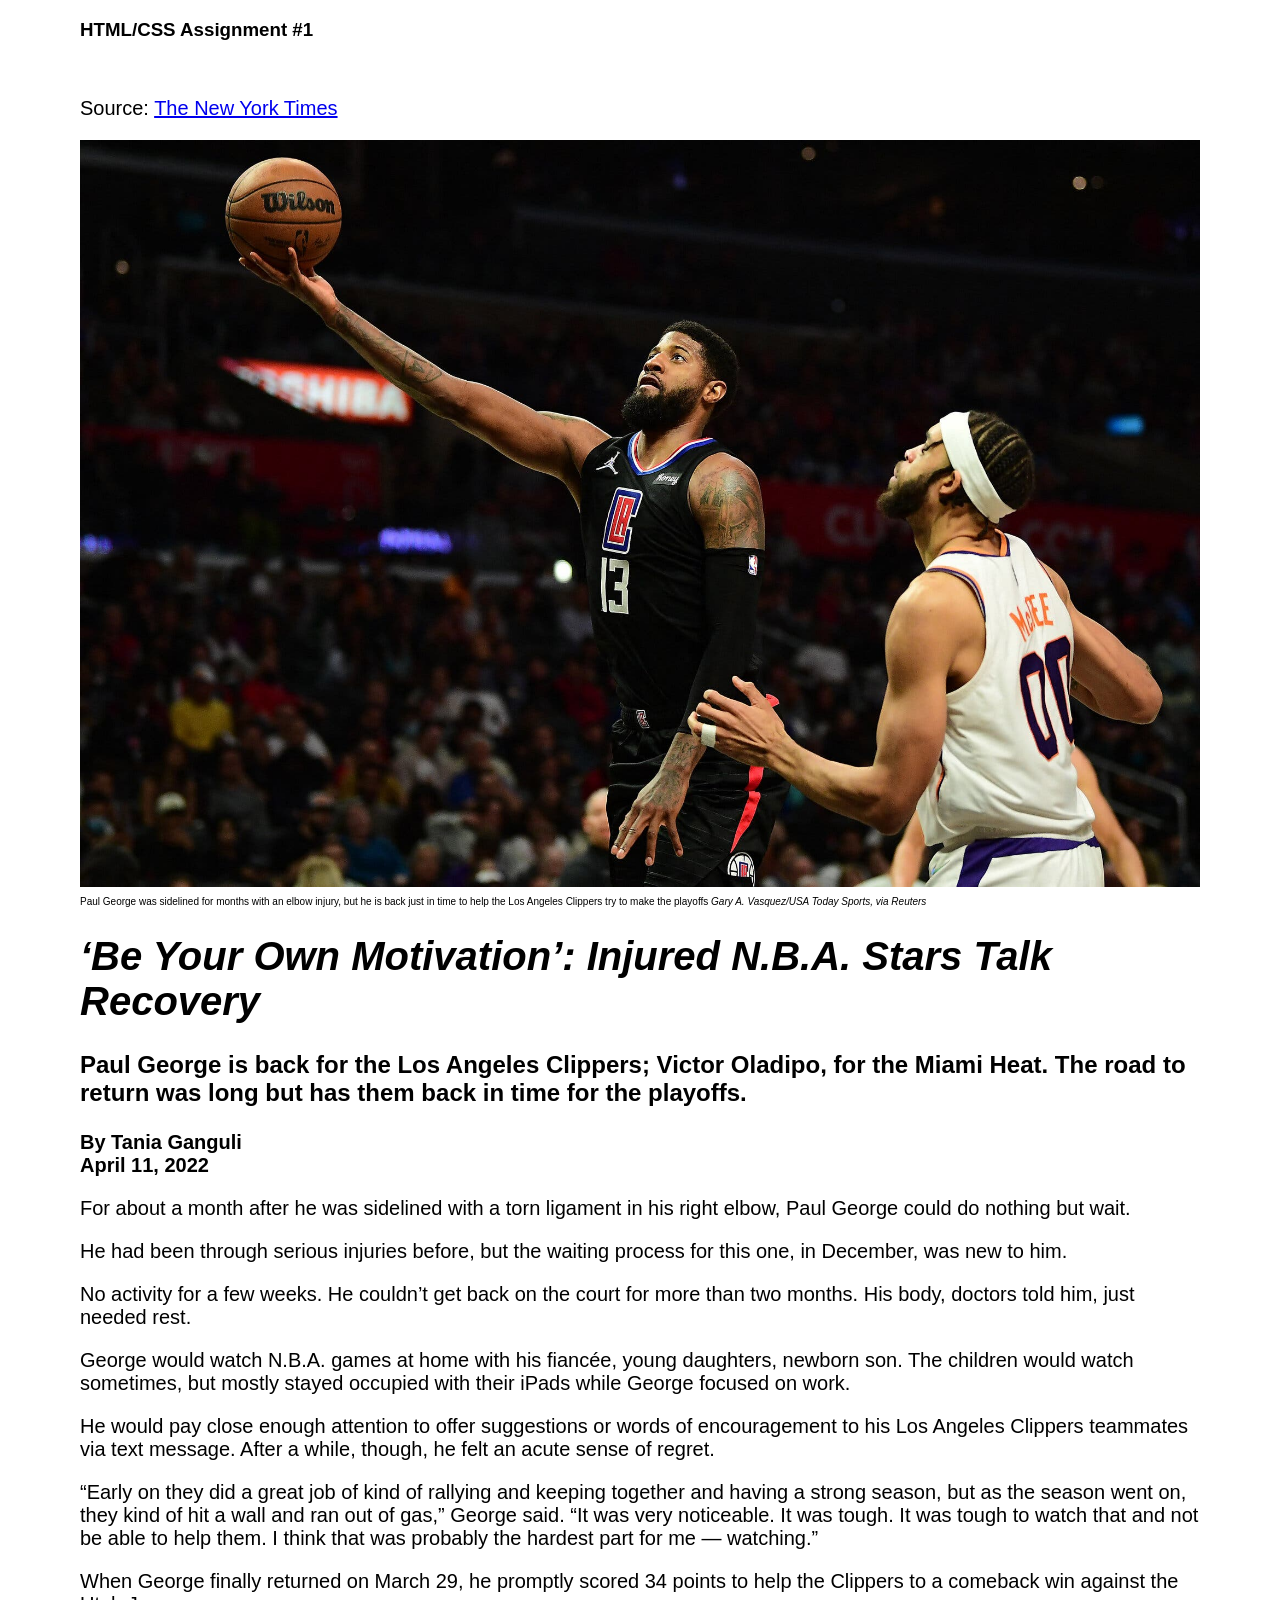
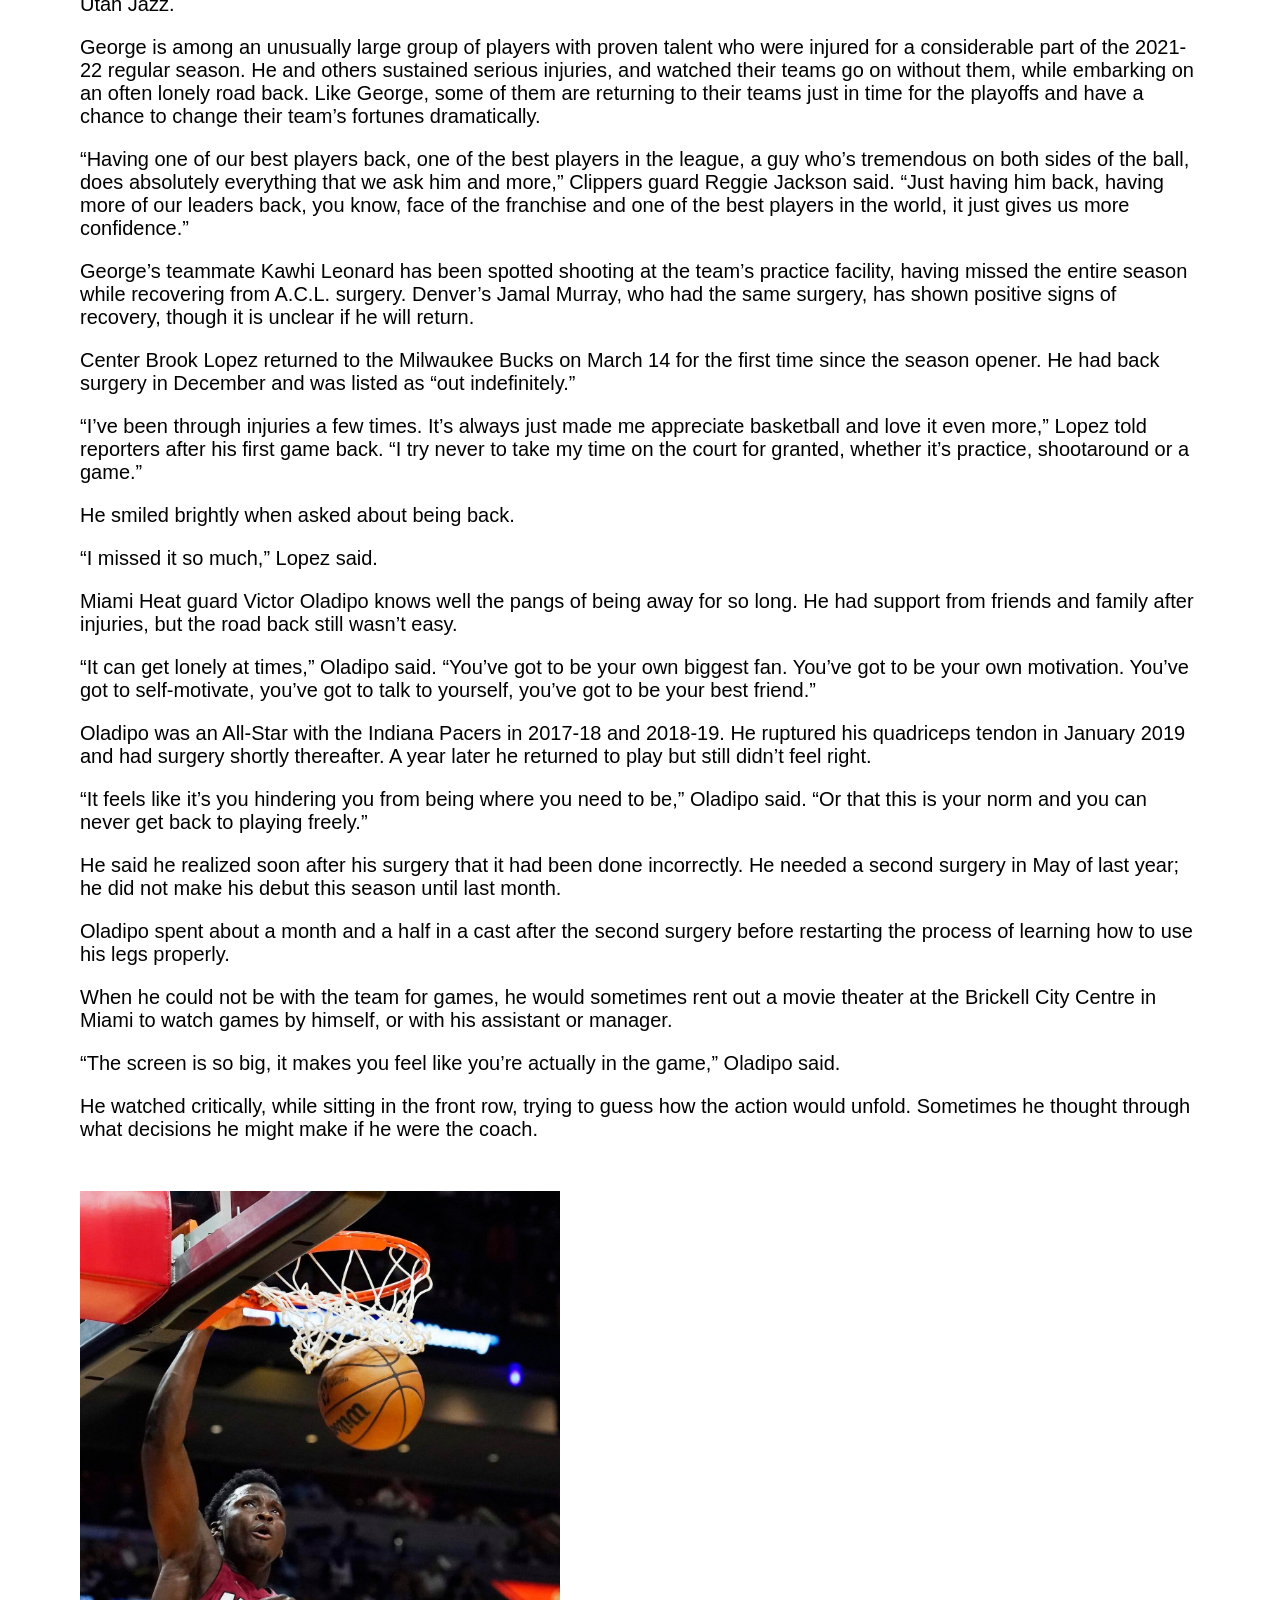
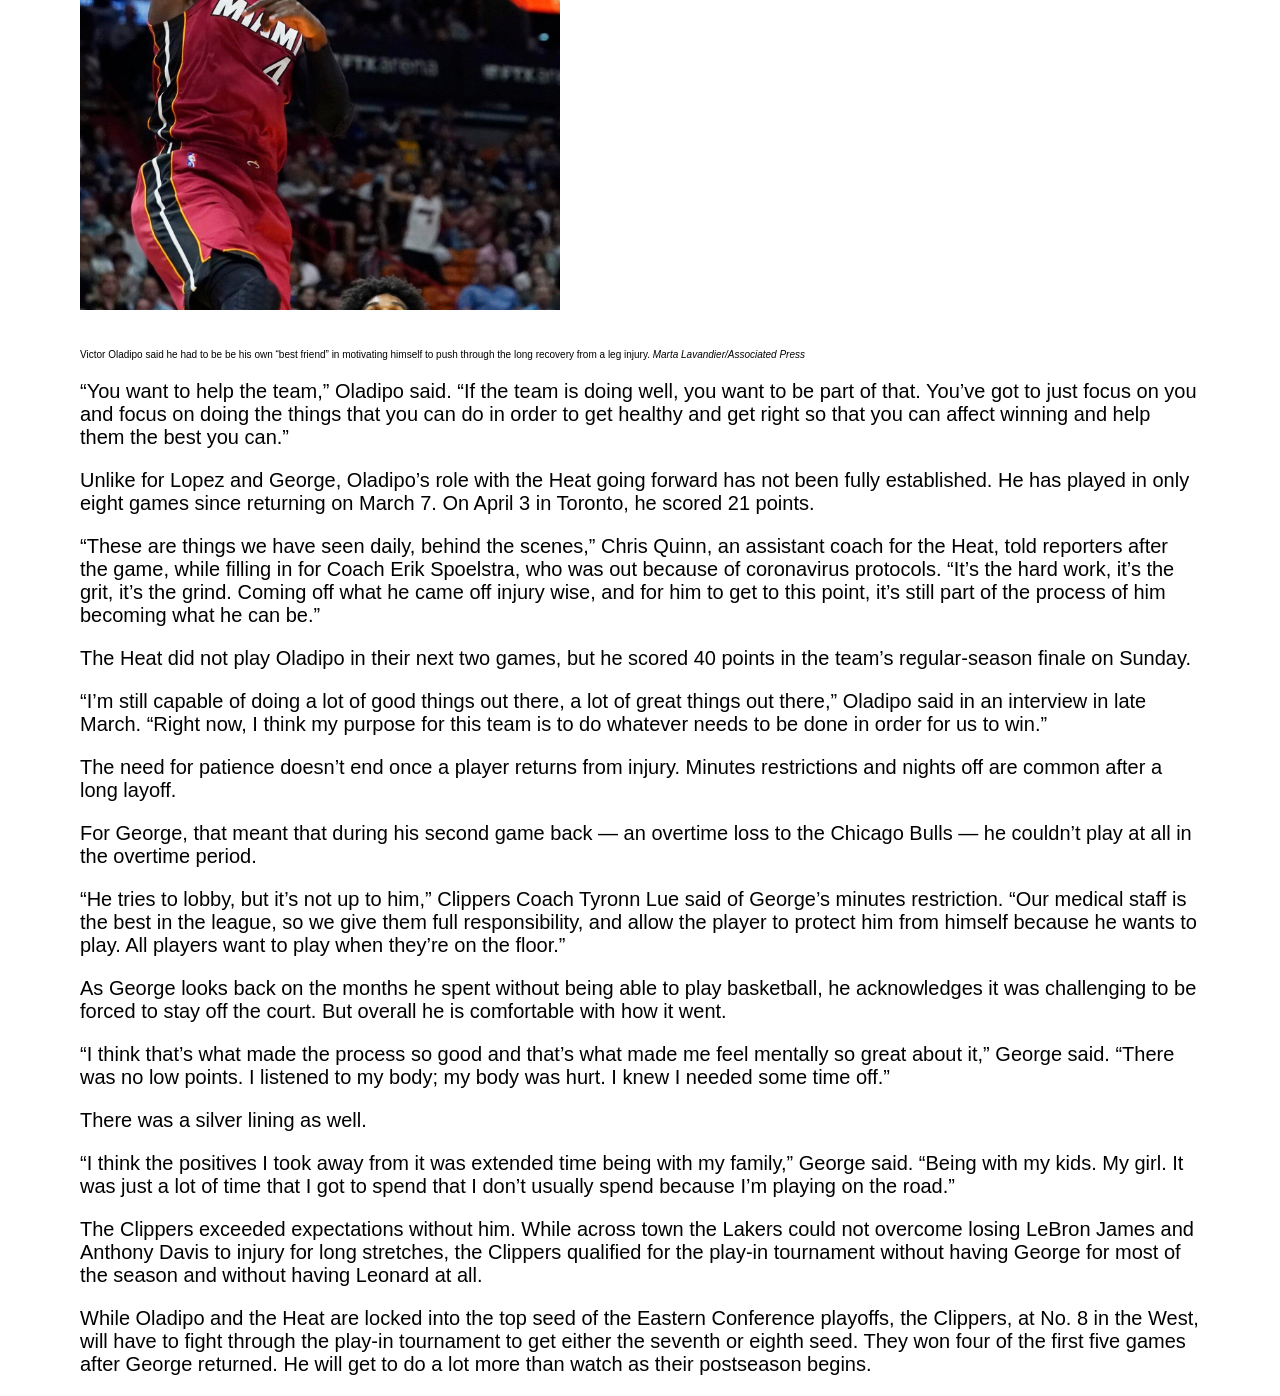
<file: index.html>
<!DOCTYPE html>
<html>
<head>
	<title>Tyler's Duplication of NYT Basketball Article</title>
	<link rel="stylesheet" href="main.css">
	<meta charset="utf-8">
	<meta name="viewport" content="width=device-width, initial-scale=1">
	
	<link rel="stylesheet" href="main.css">
	<title> HTML/CSS Assignment</title>
</head>

<body>

<h3> HTML/CSS Assignment #1 </h3><br>
		<p> Source: <a href="https://www.nytimes.com/2022/04/11/sports/basketball/nba-playoffs-paul-george-injury.html" target="_blank">The New York Times </a> </p>

<div> <img class="img" src="Paul George Photo .jpg" alt="Paul George of the Los Angeles Clippers lays the ball up over Javale McGee of the Phoenix Suns." width="auto" height="auto">
  <div class="caption">Paul George was sidelined for months with an elbow injury, but he is back just in time to help the Los Angeles Clippers try to make the playoffs<i> Gary A. Vasquez/USA Today Sports, via Reuters</i></div>

<h1> ‘Be Your Own Motivation’: Injured N.B.A. Stars Talk Recovery </h1>
<h2> Paul George is back for the Los Angeles Clippers; Victor Oladipo, for the Miami Heat. The road to return was long but has them back in time for the playoffs. </h2>

<p> <strong> By Tania Ganguli <br> April 11, 2022 </strong> </p>

<p>For about a month after he was sidelined with a torn ligament in his right elbow, Paul George could do nothing but wait.</p>
<p>He had been through serious injuries before, but the waiting process for this one, in December, was new to him.</p>
<p>No activity for a few weeks. He couldn’t get back on the court for more than two months. His body, doctors told him, just needed rest.</p>
<p>George would watch N.B.A. games at home with his fiancée, young daughters, newborn son. The children would watch sometimes, but mostly stayed occupied with their iPads while George focused on work.</p>
<p>He would pay close enough attention to offer suggestions or words of encouragement to his Los Angeles Clippers teammates via text message. After a while, though, he felt an acute sense of regret.</p>
<p>“Early on they did a great job of kind of rallying and keeping together and having a strong season, but as the season went on, they kind of hit a wall and ran out of gas,” George said. “It was very noticeable. It was tough. It was tough to watch that and not be able to help them. I think that was probably the hardest part for me — watching.”</p>
<p>When George finally returned on March 29, he promptly scored 34 points to help the Clippers to a comeback win against the Utah Jazz.</p>
<p>George is among an unusually large group of players with proven talent who were injured for a considerable part of the 2021-22 regular season. He and others sustained serious injuries, and watched their teams go on without them, while embarking on an often lonely road back. Like George, some of them are returning to their teams just in time for the playoffs and have a chance to change their team’s fortunes dramatically.</p>
<p>“Having one of our best players back, one of the best players in the league, a guy who’s tremendous on both sides of the ball, does absolutely everything that we ask him and more,” Clippers guard Reggie Jackson said. “Just having him back, having more of our leaders back, you know, face of the franchise and one of the best players in the world, it just gives us more confidence.”</p>
<p>George’s teammate Kawhi Leonard has been spotted shooting at the team’s practice facility, having missed the entire season while recovering from A.C.L. surgery. Denver’s Jamal Murray, who had the same surgery, has shown positive signs of recovery, though it is unclear if he will return.</p>
<p>Center Brook Lopez returned to the Milwaukee Bucks on March 14 for the first time since the season opener. He had back surgery in December and was listed as “out indefinitely.”</p>
<p>“I’ve been through injuries a few times. It’s always just made me appreciate basketball and love it even more,” Lopez told reporters after his first game back. “I try never to take my time on the court for granted, whether it’s practice, shootaround or a game.”</p>
<p>He smiled brightly when asked about being back.</p>
<p>“I missed it so much,” Lopez said.</p>
<p>Miami Heat guard Victor Oladipo knows well the pangs of being away for so long. He had support from friends and family after injuries, but the road back still wasn’t easy.</p>
<p>“It can get lonely at times,” Oladipo said. “You’ve got to be your own biggest fan. You’ve got to be your own motivation. You’ve got to self-motivate, you’ve got to talk to yourself, you’ve got to be your best friend.”</p>
<p>Oladipo was an All-Star with the Indiana Pacers in 2017-18 and 2018-19. He ruptured his quadriceps tendon in January 2019 and had surgery shortly thereafter. A year later he returned to play but still didn’t feel right.</p>
<p>“It feels like it’s you hindering you from being where you need to be,” Oladipo said. “Or that this is your norm and you can never get back to playing freely.”</p>
<p>He said he realized soon after his surgery that it had been done incorrectly. He needed a second surgery in May of last year; he did not make his debut this season until last month.</p>
<p>Oladipo spent about a month and a half in a cast after the second surgery before restarting the process of learning how to use his legs properly.</p>
<p>When he could not be with the team for games, he would sometimes rent out a movie theater at the Brickell City Centre in Miami to watch games by himself, or with his assistant or manager.</p>
<p>“The screen is so big, it makes you feel like you’re actually in the game,” Oladipo said.</p>
<p>He watched critically, while sitting in the front row, trying to guess how the action would unfold. Sometimes he thought through what decisions he might make if he were the coach.</p>

<div> <img class= "otherimg"src="VIC OLADIPO PHOTO.jpg" alt="Victor Oladipo of the Miami Heat dunks the basketball.">  <div class="caption">Victor Oladipo said he had to be be his own “best friend” in motivating himself to push through the long recovery from a leg injury. <i> Marta Lavandier/Associated Press </i></div>

<p>“You want to help the team,” Oladipo said. “If the team is doing well, you want to be part of that. You’ve got to just focus on you and focus on doing the things that you can do in order to get healthy and get right so that you can affect winning and help them the best you can.”</p>
<p>Unlike for Lopez and George, Oladipo’s role with the Heat going forward has not been fully established. He has played in only eight games since returning on March 7. On April 3 in Toronto, he scored 21 points.</p>
<p>“These are things we have seen daily, behind the scenes,” Chris Quinn, an assistant coach for the Heat, told reporters after the game, while filling in for Coach Erik Spoelstra, who was out because of coronavirus protocols. “It’s the hard work, it’s the grit, it’s the grind. Coming off what he came off injury wise, and for him to get to this point, it’s still part of the process of him becoming what he can be.”</p>
<p>The Heat did not play Oladipo in their next two games, but he scored 40 points in the team’s regular-season finale on Sunday.</p>
<p>“I’m still capable of doing a lot of good things out there, a lot of great things out there,” Oladipo said in an interview in late March. “Right now, I think my purpose for this team is to do whatever needs to be done in order for us to win.”</p>
<p>The need for patience doesn’t end once a player returns from injury. Minutes restrictions and nights off are common after a long layoff.</p>
<p>For George, that meant that during his second game back — an overtime loss to the Chicago Bulls — he couldn’t play at all in the overtime period.</p>
<p>“He tries to lobby, but it’s not up to him,” Clippers Coach Tyronn Lue said of George’s minutes restriction. “Our medical staff is the best in the league, so we give them full responsibility, and allow the player to protect him from himself because he wants to play. All players want to play when they’re on the floor.”</p>
<p>As George looks back on the months he spent without being able to play basketball, he acknowledges it was challenging to be forced to stay off the court. But overall he is comfortable with how it went.</p>
<p>“I think that’s what made the process so good and that’s what made me feel mentally so great about it,” George said. “There was no low points. I listened to my body; my body was hurt. I knew I needed some time off.”</p>
<p>There was a silver lining as well.</p>
<p>“I think the positives I took away from it was extended time being with my family,” George said. “Being with my kids. My girl. It was just a lot of time that I got to spend that I don’t usually spend because I’m playing on the road.”</p>
<p>The Clippers exceeded expectations without him. While across town the Lakers could not overcome losing LeBron James and Anthony Davis to injury for long stretches, the Clippers qualified for the play-in tournament without having George for most of the season and without having Leonard at all.</p>
<p>While Oladipo and the Heat are locked into the top seed of the Eastern Conference playoffs, the Clippers, at No. 8 in the West, will have to fight through the play-in tournament to get either the seventh or eighth seed. They won four of the first five games after George returned. He will get to do a lot more than watch as their postseason begins.</p>

</body>
</html>
</file>
<file: main.css>
body {
  font-family: Arial, sans-serif;
  max-width: 70rem;
  margin-left: auto;
  margin-right: auto;
}

header {
  background-color: darkgray;
  font-size: 18px;
  padding-top: 10px;
  padding-bottom: 10px;
  padding-left: 10%;
  padding-right: 10%;
  margin-bottom: 15px;
}

img {
  width: 100%;
}

.caption {
  font-size: 10px;
  margin-left: 0px;
  margin-right: 0px;
  margin-top: 5px
}

h1 {
  font-style: italic;
  font-size: 40px;
}

h2 {
  font-size: 24px;
  margin-bottom: 1.5rem;
}

p {
  font-size: 20px;
}

.otherimg {
  max-width: 30rem;
  margin-left: auto;
  margin-right: auto;
  margin-top: 30px;
  margin-bottom: 30px;
}
</file>
